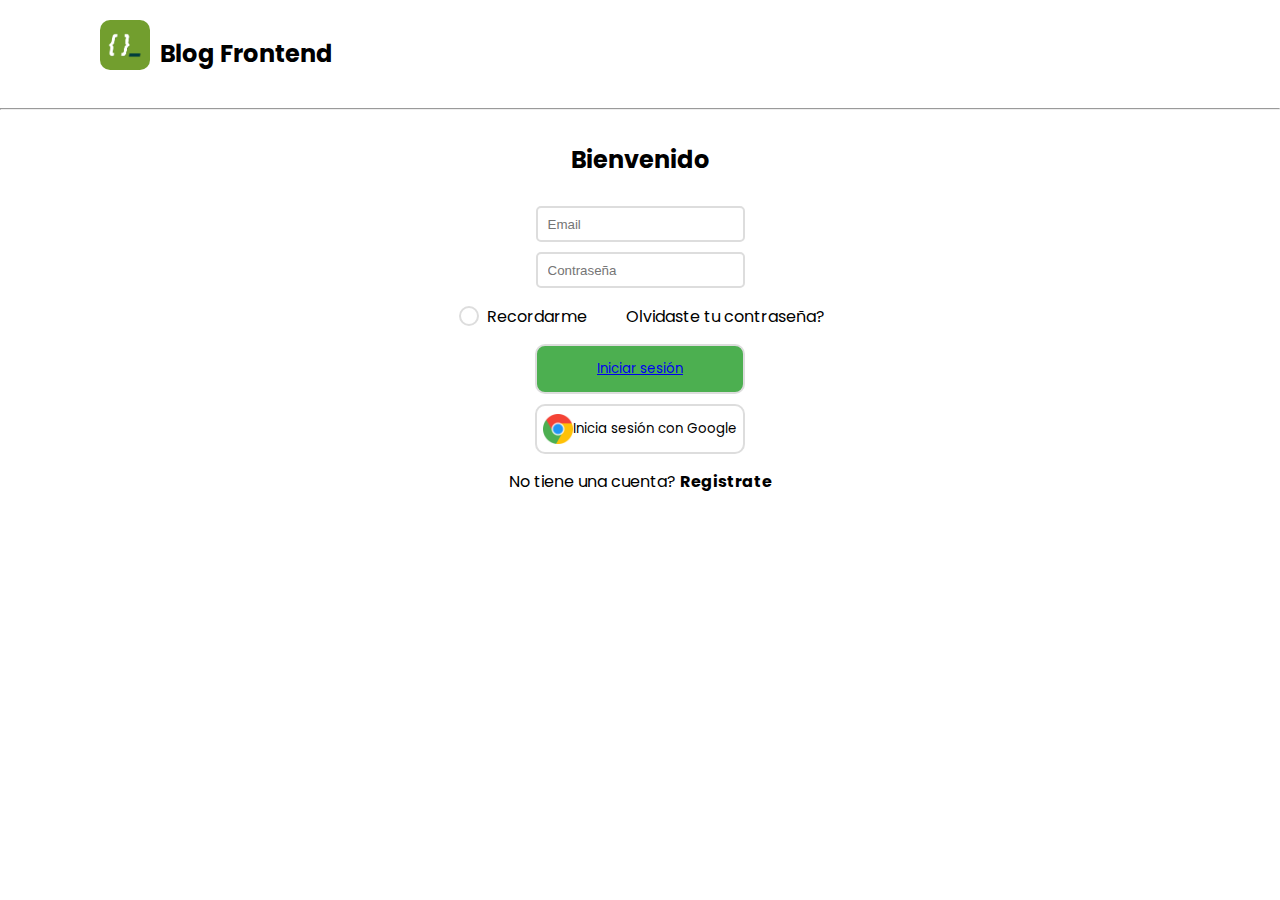
<file: index.html>
<!DOCTYPE html>
<html lang="en">

<head>
    <meta charset="UTF-8" />
    <meta name="viewport" content="width=device-width, initial-scale=1.0" />
    <link rel="preconnect" href="https://fonts.googleapis.com">
    <link rel="preconnect" href="https://fonts.gstatic.com" crossorigin>
    <link href="https://fonts.googleapis.com/css2?family=Poppins:ital,wght@0,100;0,200;0,300;0,400;0,500;0,600;0,700;0,800;0,900;1,100;1,200;1,300;1,400;1,500;1,600;1,700;1,800;1,900&display=swap"
        rel="stylesheet">

    <title>Blog Frontend</title>
    <link rel='stylesheet' href='/assets/css/main.css'>
</head>

<body>
    <header class="header">
        <img src="/assets/img/logos/adl.png" alt="logo desafio latam" class="header__logo" />
        <h1 class="header__title">Blog Frontend</h1>
    </header>
    <hr />
    
    <section class="login">
        <h3 class="login__title">Bienvenido</h3>
        <form class="form">
            <div class="form__container_inputs">
                <input placeholder="Email" type="text" class="input" />
                <input placeholder="Contraseña" type="text" class="input" />
            </div>
            <div class="form__subcontainer">
                <div class="form__container_checkbox">
                    <input type="checkbox" class="form__checkbox" />
                    <label class="form__checkbox_label">Recordarme</label>
                </div>
                <a href="#" class="form__link">Olvidaste tu contraseña?</a>
            </div>
            <div class="form__container-buttons">
                <button type="submit" class="button button--primary">
                    <a href="detalle.html">Iniciar sesión</a>
                </button>
                <button type="button" class="button">
                    <img src="/assets/img/logos/google.png" alt="google logo" class="button--icon"/>
                    Inicia sesión con Google
                </button>
            </div>
            <span class="form__footer-text">No tiene una cuenta?
                <a href="registro.html" class="form__link form__link--register">Registrate</a></span>
        </form>
    </section>
    
</body>

</html>
</file>
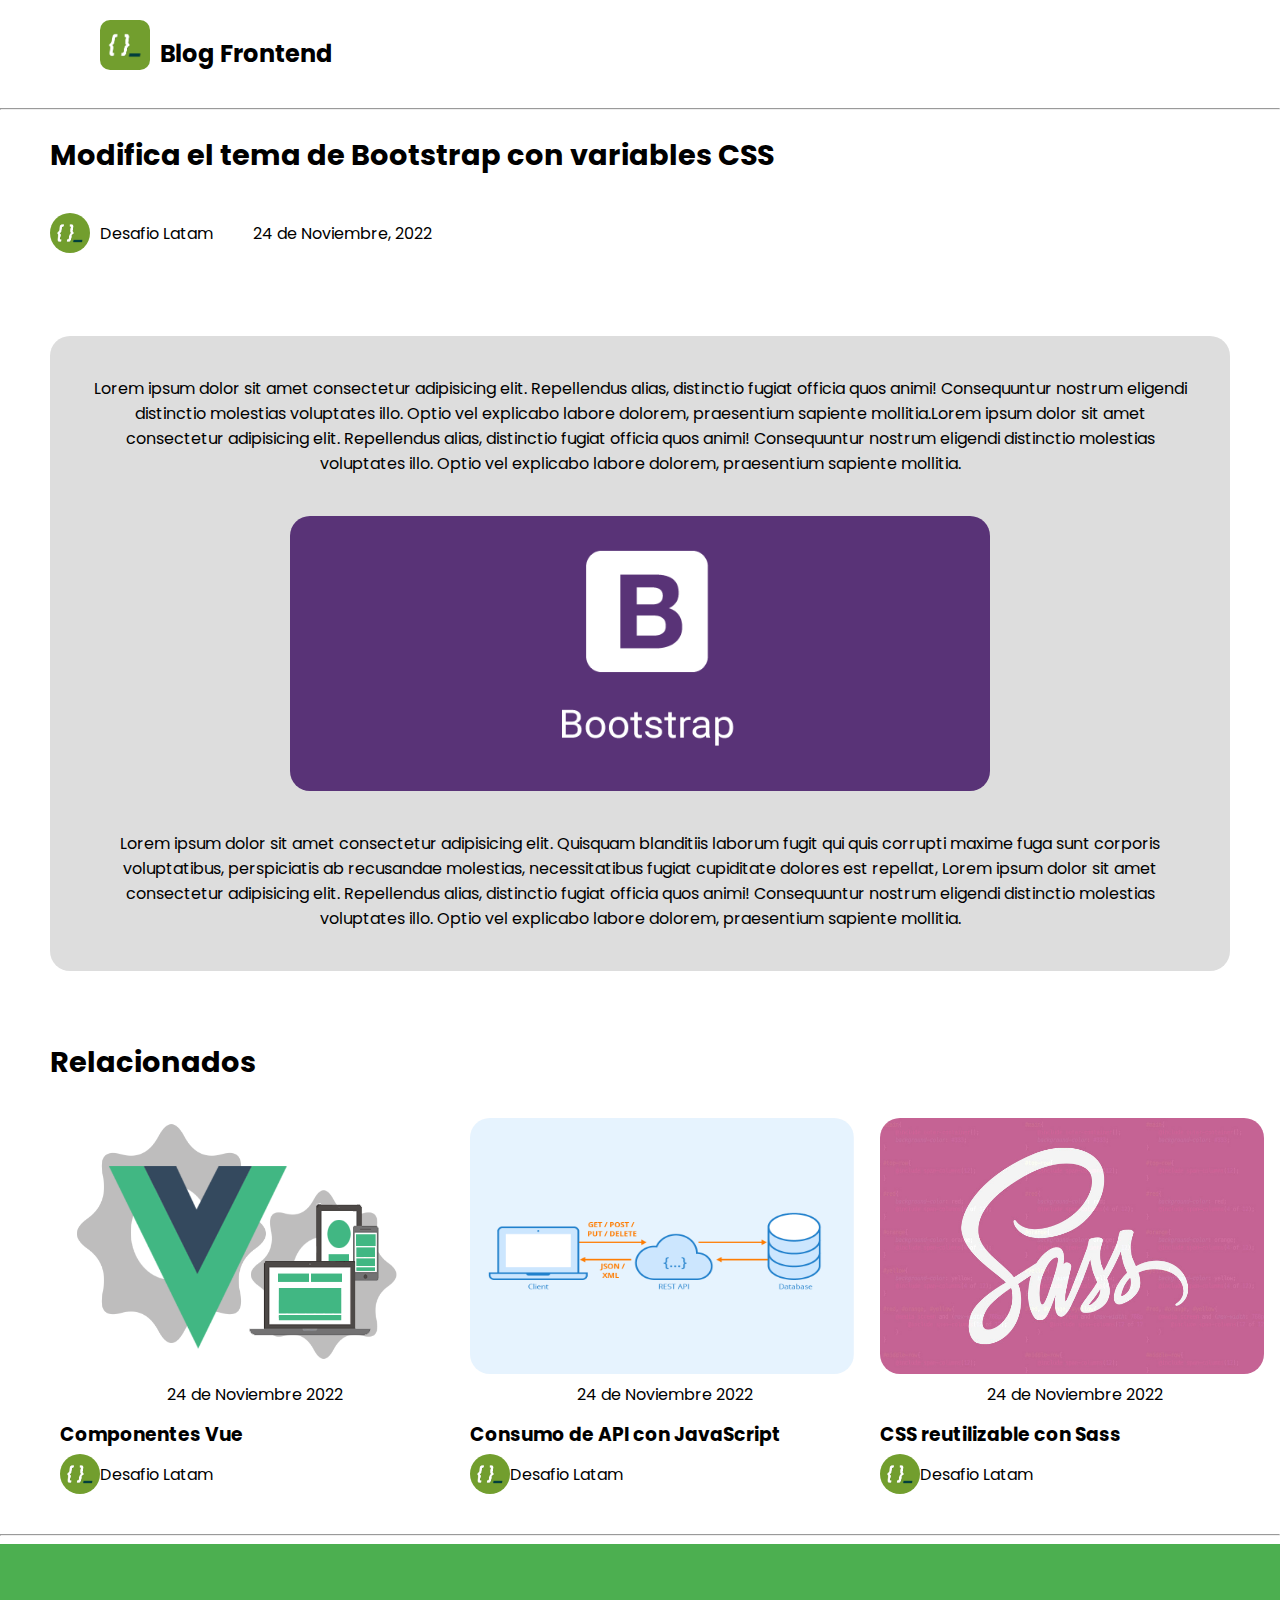
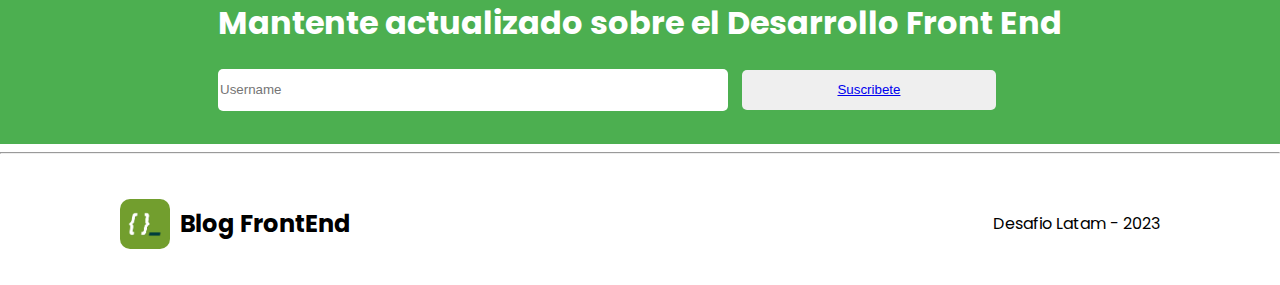
<file: detalle.html>
<!DOCTYPE html>
<html lang="en">

<head>
    <meta charset="UTF-8">
    <meta name="viewport" content="width=device-width, initial-scale=1.0">
    <link rel="preconnect" href="https://fonts.googleapis.com">
    <link rel="preconnect" href="https://fonts.gstatic.com" crossorigin>
    <link
        href="https://fonts.googleapis.com/css2?family=Poppins:ital,wght@0,100;0,200;0,300;0,400;0,500;0,600;0,700;0,800;0,900;1,100;1,200;1,300;1,400;1,500;1,600;1,700;1,800;1,900&display=swap"
        rel="stylesheet">
    <link rel='stylesheet' href='/assets/css/main.css'>

    <title>Detalle</title>
</head>

<body>
    <!--Cabecera  -->
    <header class="header">
        <img src="/assets/img/logos/adl.png" alt="logo desafio latam" class="header__logo" />
        <h1 class="header__title">Blog Frontend</h1>
    </header>
    <hr>

    <!-- Primera sección -->
    <article>
        <div class="article">
            <h2 class="article__title">Modifica el tema de Bootstrap con variables CSS</h2>
            <div class="article__data">
                <img src="assets/img/logos/adl.png" alt="" class="article__logo-desafio">
                <span class="article__autor">Desafio Latam</span>
                <p> 24 de Noviembre, 2022</p>
            </div>
            <div class="article__text">
                <p>Lorem ipsum dolor sit amet consectetur adipisicing elit. Repellendus alias, distinctio fugiat officia
                    quos animi! Consequuntur nostrum eligendi distinctio molestias voluptates illo. Optio vel explicabo
                    labore dolorem, praesentium sapiente mollitia.Lorem ipsum dolor sit amet consectetur adipisicing
                    elit. Repellendus alias, distinctio fugiat officia
                    quos animi! Consequuntur nostrum eligendi distinctio molestias voluptates illo. Optio vel explicabo
                    labore dolorem, praesentium sapiente mollitia.</p>
                <img src="assets/img/posts/bootstrap.png" alt="" class="article__img">
                <p>Lorem ipsum dolor sit amet consectetur adipisicing elit. Quisquam blanditiis laborum fugit qui quis
                    corrupti maxime fuga sunt corporis voluptatibus, perspiciatis ab recusandae molestias,
                    necessitatibus fugiat cupiditate dolores est repellat, Lorem ipsum dolor sit amet consectetur
                    adipisicing elit. Repellendus alias, distinctio fugiat officia
                    quos animi! Consequuntur nostrum eligendi distinctio molestias voluptates illo. Optio vel explicabo
                    labore dolorem, praesentium sapiente mollitia.</p>
            </div>
        </div>
    </article>



    <!-- Segunda sección -->

    <section class="section">
        <h2 class="section__title">Relacionados</h2>
        <div class="section__container">
            <div class="section__popular">
                <img src="assets/img/posts/vue-components.png" alt="" class="section__img">
                <p>24 de Noviembre 2022</p>
                <h3>Componentes Vue</h3>
                <div class="section__autor">
                    <img src="assets/img/logos/adl.png" alt="" class="section__logo-desafio">
                    <span class="section__autor">Desafio Latam</span>
                </div>
            </div>

            <div class="section__popular">
                <img src="assets/img/posts/api-js.png" alt="" class="section__img">
                
                    <p>24 de Noviembre 2022</p>
                    <h3>Consumo de API con JavaScript </h3>
                    <div class="section__autor">
                        <img src="assets/img/logos/adl.png" alt="" class="section__logo-desafio">
                        <span class="section__autor">Desafio Latam</span>
                    </div>
                
            </div>

            <div class="section__popular">
                <img src="assets/img/posts/sass.jpg" alt="" class="section__img">
                
                    <p>24 de Noviembre 2022</p>
                    <h3>CSS reutilizable con Sass</h3>
                    <div class="section__autor">
                        <img src="assets/img/logos/adl.png" alt="" class="section__logo-desafio">
                        <span class="section__autor">Desafio Latam</span>
                    </div>
                
            </div>
        </div>

    </section>

    <hr>

     <!-- Suscripcion -->
        <nav class="nav">
            <div class=" nav__box">
                <h1 class="nav__title">Mantente actualizado sobre el Desarrollo Front End</h1>
                <div class="nav__username">
                    <input class="nav__input" type="text" placeholder="Username" aria-label="Username">
                  <button class="nav__button" type="button"><a href="#">Suscribete</a></button>
                    
            </div>
        </nav>
    <hr>

    <!-- Footer -->
    <footer>
        <div class="footer__info">
            <img src="assets/img/logos/adl.png" alt="" class="header__logo">
            <h3 class="header__title">Blog FrontEnd</h3>
        </div>
        <div class="footer__copyright">
            <span>Desafio Latam - 2023</span>
        </div>
    </footer>

</body>

</html>
</file>
<file: assets/css/main.css>
body {
  margin: 0;
  padding: 0;
  font-family: "Poppins", sans-serif;
}

/*@use "../themes/colors";*/
/* @use "../themes/fonts"; */
.button {
  display: flex;
  flex-direction: column;
  align-items: center;
  justify-content: center;
  flex-direction: row;
  width: 100%;
  height: 50px;
  margin-block: 5px;
  -webkit-appearance: none;
     -moz-appearance: none;
          appearance: none;
  border-width: 0px;
  background-color: #fff;
  border-radius: 10px;
  border: 2px solid #ddd;
  font-family: "Poppins", sans-serif;
}

.button--icon {
  width: 30px;
  height: 30px;
  -o-object-fit: contain;
     object-fit: contain;
}

.button--primary {
  background-color: #4caf50;
  color: #fff;
}

/*  @use "../themes/colors";*/
.input {
  width: 100%;
  height: 30px;
  border-radius: 5px;
  border-width: 0px;
  margin-block: 5px;
  padding-left: 10px;
  border: 2px solid #ddd;
}

.nav {
  background-color: #4caf50;
  width: auto;
  height: 200px;
  display: flex;
  flex-direction: column;
  justify-content: center;
  align-items: center;
}
.nav__title {
  color: #fff;
}
.nav__input {
  width: 60%;
  height: 40px;
  border: 0px;
  border-radius: 5px;
  margin-right: 10px;
}
.nav__button {
  width: 30%;
  height: 40px;
  border: 0px;
  border-radius: 5px;
  text-decoration: none;
}

header {
  height: 80px;
  display: flex;
  padding-top: 20px;
  padding-left: 100px;
}

.header__logo {
  width: 50px;
  height: 50px;
  margin-right: 10px;
  border-radius: 10px;
}

.header__title {
  font-size: 1.5em;
}

/*  @use "../themes/colors";*/
.login {
  display: flex;
  flex-direction: column;
  align-items: center;
  justify-content: center;
}
.login__title {
  font-size: 1.5em;
  font-weight: bold;
}

.form {
  display: flex;
  flex-direction: column;
  align-items: center;
  justify-content: center;
}
.form__container_inputs {
  display: flex;
  flex-direction: column;
  align-items: center;
  justify-content: center;
}
.form__subcontainer {
  display: flex;
  flex-direction: column;
  align-items: center;
  justify-content: center;
  flex-direction: row;
  justify-content: space-between;
  width: 370px;
  margin-top: 10px;
}
.form__container_checkbox {
  display: flex;
  flex-direction: column;
  align-items: center;
  justify-content: center;
  flex-direction: row;
}
.form__checkbox {
  width: 20px;
  height: 20px;
  border-radius: 50%;
  border: 2px solid #ddd;
  -moz-appearance: none;
       appearance: none;
  -webkit-appearance: none;
  outline: none;
  cursor: pointer;
}
.form__checkbox_label {
  margin-left: 5px;
  font-size: 1em;
}
.form__link {
  cursor: pointer;
  text-decoration: none;
  color: #000;
}
.form__container-buttons {
  display: flex;
  flex-direction: column;
  align-items: center;
  justify-content: center;
  margin-top: 10px;
}
.form__footer-text {
  margin-top: 10px;
}
.form__link--register {
  font-weight: bold;
}

footer {
  display: flex;
  justify-content: space-between;
  align-items: center;
  padding: 20px;
}

.footer__info {
  display: flex;
  align-items: center;
  padding-left: 100px;
}

.footer__copyright {
  text-align: right;
  padding-right: 100px;
}

/* @use "../themes/fonts";

body {
  margin: 0;
  padding: 0;

} */
.article {
  padding: 0px;
}
.article__title {
  font-size: 1.8em;
  margin-left: 50px;
}
.article__data {
  display: flex;
  flex-direction: row;
  justify-content: start;
  align-items: center;
  margin-bottom: 30px;
  margin-left: 50px;
}
.article__data span {
  margin-right: 20px;
  margin-left: 10px;
}
.article__logo-desafio {
  width: 2.5em;
  border-radius: 20px;
}
.article__text {
  background-color: #ddd;
  padding: 20px;
  border-radius: 20px;
  display: flex;
  flex-direction: column;
  justify-content: center;
  align-items: center;
  margin: 70px 50px;
}
.article__img {
  border-radius: 20px;
  width: 700px;
  margin: 20px;
}

.section {
  padding: 0px;
}
.section__title {
  font-size: 1.8em;
  margin-left: 50px;
}
.section__container {
  display: flex;
  flex-direction: row;
  justify-content: space-around;
  align-items: center;
  text-align: justify;
  margin-bottom: 30px;
  margin-left: 50px;
}
.section__popular {
  display: flex;
  flex-direction: column;
  width: 100vw;
  border-radius: 20px;
  margin: 10px;
  line-height: 0.1em;
}
.section__img {
  width: 30vw;
  height: 20vw;
  border-radius: 20px;
}
.section__logo-desafio {
  width: 2.5em;
  border-radius: 20px;
}
.section__autor {
  display: flex;
  align-items: center;
  justify-content: start;
}

.main__title {
  text-align: center;
}

.form {
  display: flex;
  flex-direction: column;
  justify-content: center;
  align-items: center;
}
.form__input {
  border: 1px solid #ddd;
  border-radius: 10px;
  padding: 15px;
  margin-bottom: 15px;
  font-size: 1rem;
}
.form__button {
  margin: 10px;
}
.form__google-image {
  width: 10px;
}

p {
  text-align: center;
  margin: 20px;
}/*# sourceMappingURL=main.css.map */
</file>
